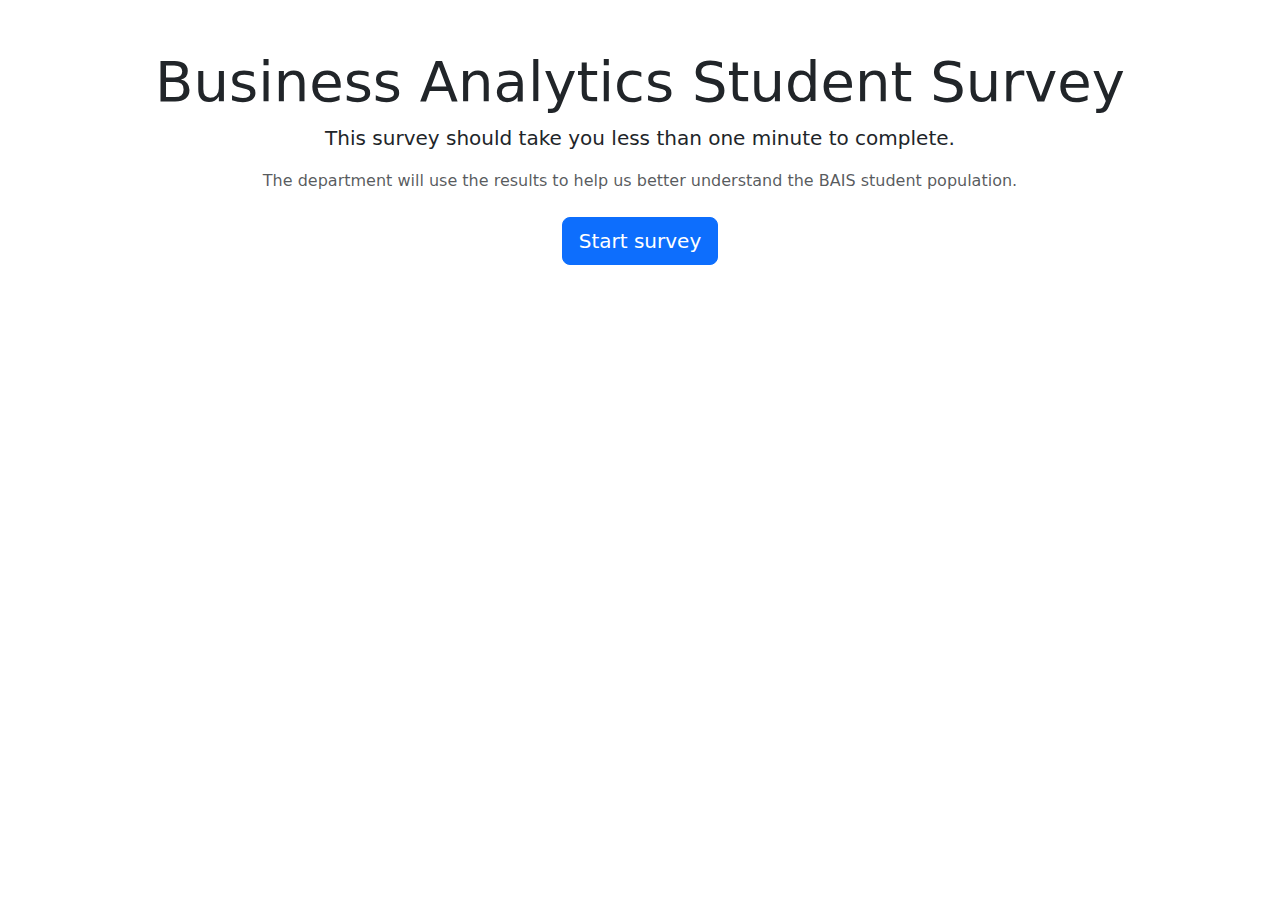
<file: index.html>
<!DOCTYPE html>
<html lang="en">
  <head>
    <meta charset="UTF-8" />
    <meta http-equiv="X-UA-Compatible" content="IE=edge" />
    <meta name="viewport" content="width=device-width, initial-scale=1.0" />
    <title>Business Analytics Student Survey</title>
    <link
      href="https://cdn.jsdelivr.net/npm/bootstrap@5.3.0-alpha1/dist/css/bootstrap.min.css"
      rel="stylesheet"
    />
  </head>
  <body>
    <div class="container mt-5">
      <div class="text-center mb-4">
        <h1 class="display-4">Business Analytics Student Survey</h1>
        <p class="lead">
          This survey should take you less than one minute to complete.
        </p>
        <p class="text-muted">
          The department will use the results to help us better understand the
          BAIS student population.
        </p>
      </div>

      <div class="d-flex justify-content-center">
        <button
          onclick="window.location.href='elchase_p1.html';"
          class="btn btn-primary btn-lg"
        >
          Start survey
        </button>
      </div>
    </div>

    <script src="https://cdn.jsdelivr.net/npm/bootstrap@5.3.0-alpha1/dist/js/bootstrap.bundle.min.js"></script>
  </body>
</html>
</file>
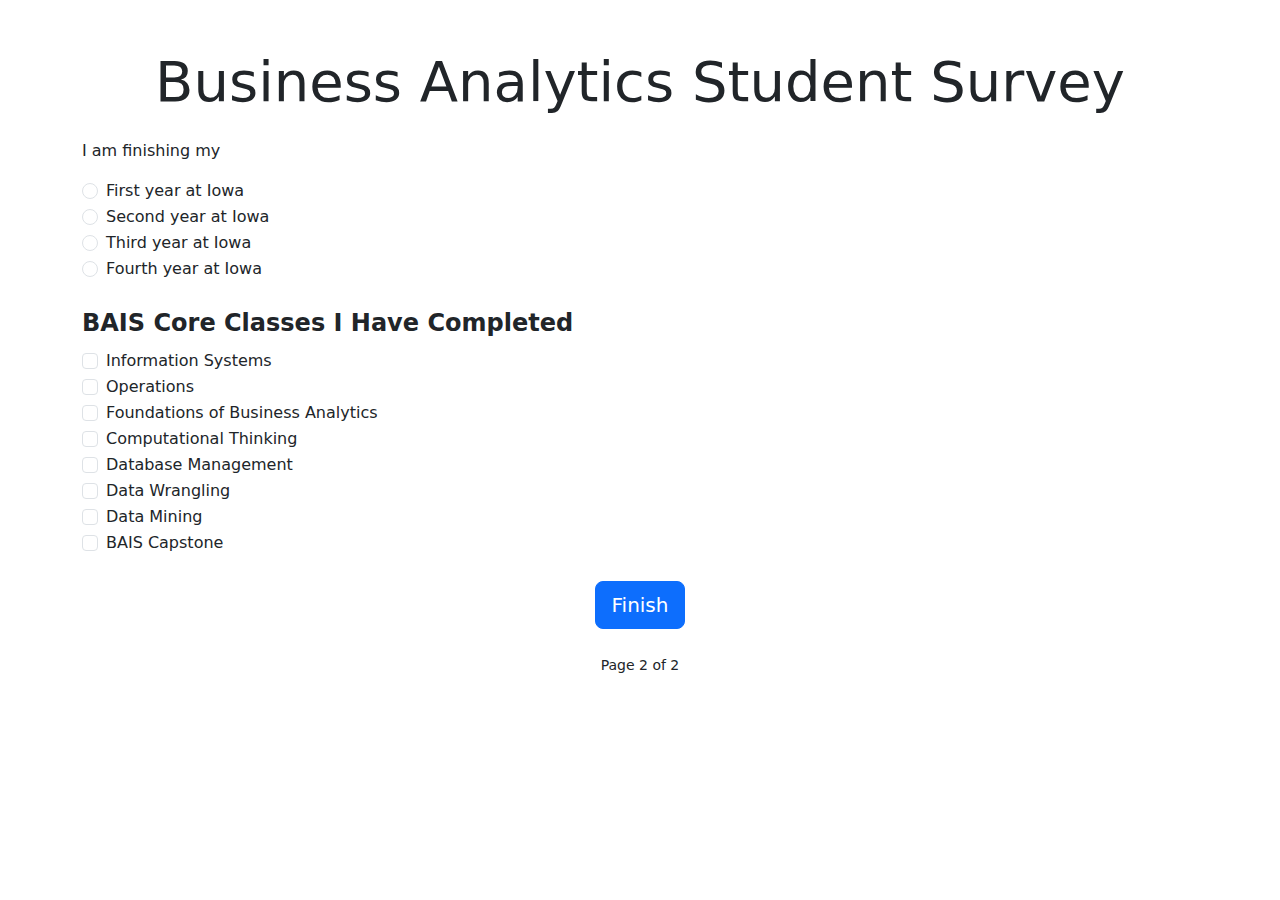
<file: elchase_p2.html>
<!DOCTYPE html>
<html lang="en">
  <head>
    <meta charset="UTF-8" />
    <meta http-equiv="X-UA-Compatible" content="IE=edge" />
    <meta name="viewport" content="width=device-width, initial-scale=1.0" />
    <title>Page 2</title>
    <!-- Bootstrap CSS -->
    <link
      href="https://cdn.jsdelivr.net/npm/bootstrap@5.3.0-alpha1/dist/css/bootstrap.min.css"
      rel="stylesheet"
    />
  </head>
  <body>
    <div class="container mt-5">
      <!-- Header Section -->
      <div class="text-center mb-4">
        <h1 class="display-4">Business Analytics Student Survey</h1>
      </div>

      <!-- Survey Form -->
      <div>
        <div class="mb-4">
          <p>I am finishing my</p>
          <div class="form-check">
            <input
              type="radio"
              id="firstYear"
              name="year"
              value="first year"
              class="form-check-input"
              required
            />
            <label for="firstYear" class="form-check-label"
              >First year at Iowa</label
            >
          </div>

          <div class="form-check">
            <input
              type="radio"
              id="secondYear"
              name="year"
              value="second year"
              class="form-check-input"
              required
            />
            <label for="secondYear" class="form-check-label"
              >Second year at Iowa</label
            >
          </div>

          <div class="form-check">
            <input
              type="radio"
              id="thirdYear"
              name="year"
              value="third year"
              class="form-check-input"
              required
            />
            <label for="thirdYear" class="form-check-label"
              >Third year at Iowa</label
            >
          </div>

          <div class="form-check">
            <input
              type="radio"
              id="fourthYear"
              name="year"
              value="fourth year"
              class="form-check-input"
              required
            />
            <label for="fourthYear" class="form-check-label"
              >Fourth year at Iowa</label
            >
          </div>
        </div>

        <div class="mb-4">
          <fieldset>
            <legend class="fw-bold">BAIS Core Classes I Have Completed</legend>
            <div class="form-check">
              <input
                type="checkbox"
                id="informationSystems"
                name="activities"
                value="Information Systems"
                class="form-check-input"
              />
              <label for="informationSystems" class="form-check-label"
                >Information Systems</label
              >
            </div>

            <div class="form-check">
              <input
                type="checkbox"
                id="operations"
                name="activities"
                value="Operations"
                class="form-check-input"
              />
              <label for="operations" class="form-check-label"
                >Operations</label
              >
            </div>

            <div class="form-check">
              <input
                type="checkbox"
                id="foundations"
                name="activities"
                value="Foundations of Business Analytics"
                class="form-check-input"
              />
              <label for="foundations" class="form-check-label"
                >Foundations of Business Analytics</label
              >
            </div>

            <div class="form-check">
              <input
                type="checkbox"
                id="computationalThinking"
                name="activities"
                value="Computational Thinking"
                class="form-check-input"
              />
              <label for="computationalThinking" class="form-check-label"
                >Computational Thinking</label
              >
            </div>

            <div class="form-check">
              <input
                type="checkbox"
                id="databaseManagement"
                name="activities"
                value="Database Management"
                class="form-check-input"
              />
              <label for="databaseManagement" class="form-check-label"
                >Database Management</label
              >
            </div>

            <div class="form-check">
              <input
                type="checkbox"
                id="dataWrangling"
                name="activities"
                value="Data Wrangling"
                class="form-check-input"
              />
              <label for="dataWrangling" class="form-check-label"
                >Data Wrangling</label
              >
            </div>

            <div class="form-check">
              <input
                type="checkbox"
                id="dataMining"
                name="activities"
                value="Data Mining"
                class="form-check-input"
              />
              <label for="dataMining" class="form-check-label"
                >Data Mining</label
              >
            </div>

            <div class="form-check">
              <input
                type="checkbox"
                id="baisCapstone"
                name="activities"
                value="BAIS Capstone"
                class="form-check-input"
              />
              <label for="baisCapstone" class="form-check-label"
                >BAIS Capstone</label
              >
            </div>

            <!-- Custom validation message -->
            <div
              id="error-message"
              class="text-danger mt-2"
              style="display: none"
            >
              Please select at least one option.
            </div>
          </fieldset>
        </div>

        <!-- Redirect Button -->
        <div class="d-flex justify-content-center">
          <button
            type="button"
            onclick="window.location.href='elchase_ty.html';"
            class="btn btn-primary btn-lg"
          >
            Finish
          </button>
        </div>
      </div>

      <!-- Footer Section -->
      <footer class="text-center mt-4">
        <small>Page 2 of 2</small>
      </footer>
    </div>

    <script src="https://cdn.jsdelivr.net/npm/bootstrap@5.3.0-alpha1/dist/js/bootstrap.bundle.min.js"></script>

    <script>
      document
        .getElementById("baisForm")
        .addEventListener("submit", function (event) {
          var checkboxes = document.querySelectorAll(
            'input[name="activities"]:checked'
          );
          if (checkboxes.length === 0) {
            event.preventDefault(); // Prevent form submission
            document.getElementById("error-message").style.display = "block"; // Show error message
          } else {
            document.getElementById("error-message").style.display = "none"; // Hide error message
          }
        });
    </script>
  </body>
</html>
</file>
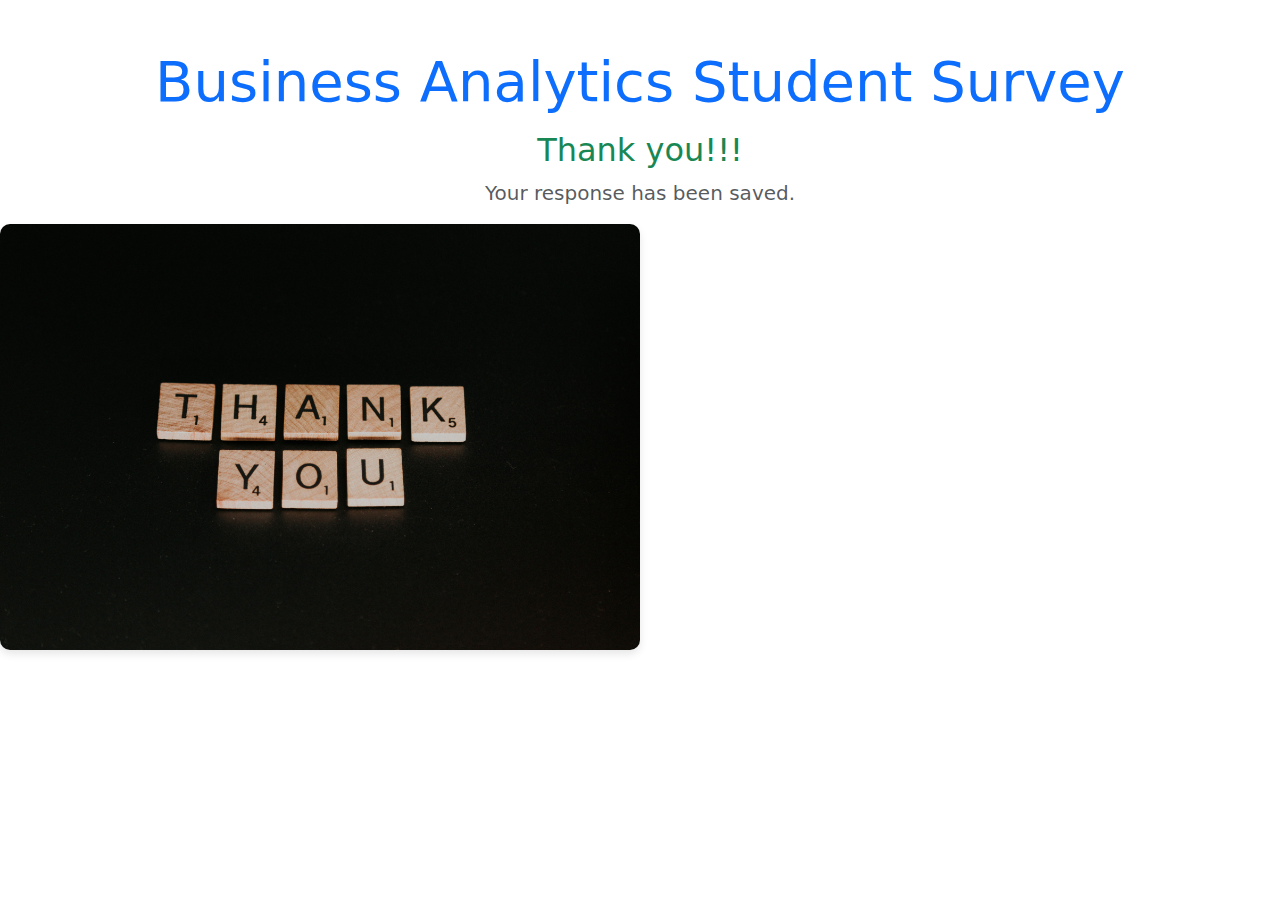
<file: elchase_ty.html>
<!DOCTYPE html>
<html lang="en">
  <head>
    <meta charset="UTF-8" />
    <meta http-equiv="X-UA-Compatible" content="IE=edge" />
    <meta name="viewport" content="width=device-width, initial-scale=1.0" />
    <title>Page 4</title>
    <link
      href="https://cdn.jsdelivr.net/npm/bootstrap@5.3.0-alpha1/dist/css/bootstrap.min.css"
      rel="stylesheet"
    />
    <link rel="stylesheet" href="stylesheet.css" />
  </head>
  <body>
    <div class="container mt-5">
      <div class="text-center">
        <h1 class="display-4 text-primary">
          Business Analytics Student Survey
        </h1>
        <h2 class="mt-3 text-success">Thank you!!!</h2>
        <p class="lead text-muted">Your response has been saved.</p>
      </div>
    </div>

    <img src="images/thank_you.jpg" alt="Thank you Image" />

    <script src="https://cdn.jsdelivr.net/npm/bootstrap@5.3.0-alpha1/dist/js/bootstrap.bundle.min.js"></script>
  </body>
</html>
</file>
<file: stylesheet.css>
/* Tooltip container */
.tooltip {
  position: relative;
  display: inline-block;
}

/* Tooltip text */
.tooltip .tooltiptext {
  visibility: hidden;
  width: 200px;
  background-color: #333333;
  color: #f8f8f8;
  font-size: 1.15rem;
  font-family: Arial, Helvetica, sans-serif;
  text-align: center;
  border-radius: 6px;
  padding: 15px;

  /* Position the tooltip text */
  position: absolute;
  z-index: 1;
  top: 100%;
  left: 50%;
  margin-left: -100px; /* Centers the tooltip */
}

/* Show the tooltip when hovering over the container */
.tooltip:hover .tooltiptext {
  visibility: visible;
}

.fontawesome {
  font-size: 1.15rem;
  color: #333333;
}

img {
  width: 50%; /* Set image width to 100% of its container */
  height: auto; /* Maintain aspect ratio */
  border-radius: 10px; /* Add rounded corners */
  box-shadow: 0 4px 8px rgba(0, 0, 0, 0.1); /* Add shadow around the image */
  margin-bottom: 20px; /* Add space below the image */
}

/* Tooltip container */
.info {
  position: relative;
  display: inline-block;
}

/* Tooltip text styling */
.info .infotext {
  visibility: hidden;
  width: 200px;
  background-color: #333333;
  color: #f8f8f8;
  font-size: 1.15rem;
  font-family: Arial, Helvetica, sans-serif;
  text-align: center;
  border-radius: 6px;
  padding: 15px;

  /* Position the tooltip text */
  position: absolute;
  z-index: 1;
  top: 100%;
  left: 50%;
  margin-left: -100px;
}

/* Show the tooltip text on hover */
.info:hover .infotext {
  visibility: visible;
}
</file>
